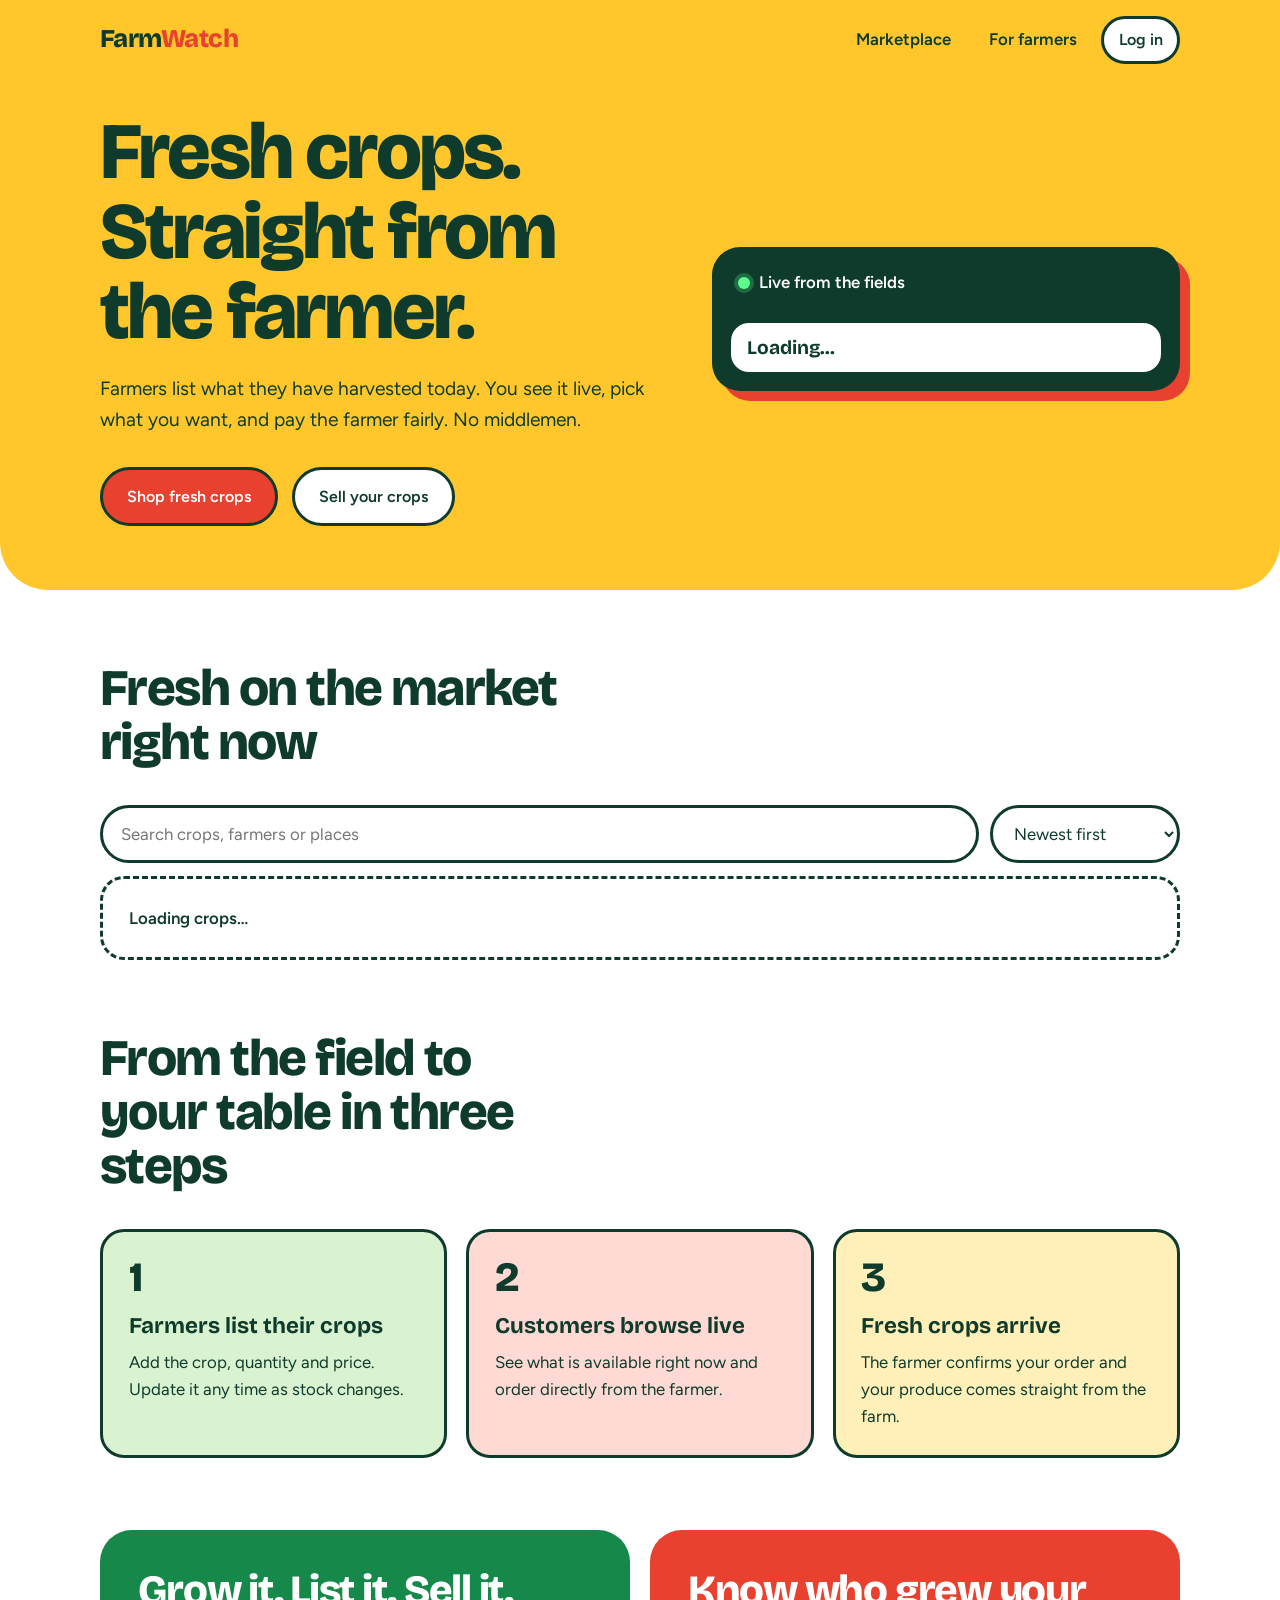
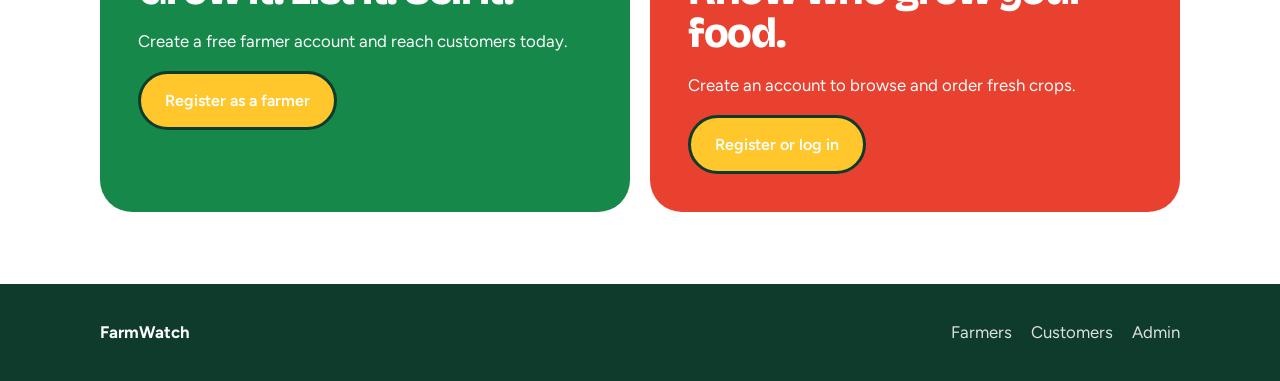
<file: index.html>
<!DOCTYPE html>
<html lang="en">
<head>
<meta charset="UTF-8">
<meta name="viewport" content="width=device-width, initial-scale=1">
<title>FarmWatch: Buy crops straight from the farmer</title>
<link rel="preconnect" href="https://fonts.googleapis.com">
<link rel="preconnect" href="https://fonts.gstatic.com" crossorigin>
<link href="https://fonts.googleapis.com/css2?family=Bricolage+Grotesque:opsz,wght@12..96,500;12..96,800&family=Figtree:wght@400;600&display=swap" rel="stylesheet">
<style>
:root{
  --tomato:#E8412F; --sun:#FFC72C; --leaf:#16894A; --deep:#0E3B2B; --mint:#D9F2D0; --white:#fff;
  --head:'Bricolage Grotesque','Trebuchet MS',sans-serif;
  --body:'Figtree','Segoe UI',Arial,sans-serif;
}
*{box-sizing:border-box;margin:0;padding:0}
html{scroll-behavior:smooth}
body{font-family:var(--body);color:var(--deep);background:var(--white);line-height:1.6;font-size:1.05rem}
a{color:inherit;text-decoration:none}
:focus-visible{outline:3px solid var(--deep);outline-offset:3px}
.wrap{max-width:1120px;margin:0 auto;padding:0 1.25rem}

.nav{display:flex;align-items:center;justify-content:space-between;padding:1rem 0}
.logo{font-family:var(--head);font-weight:800;font-size:1.6rem;letter-spacing:-.02em}
.logo span{color:var(--tomato)}
.nav-links{display:flex;gap:.6rem;align-items:center}
.nav-links a{padding:.5rem .9rem;border-radius:999px;font-weight:600}
.nav-links a:hover{background:var(--mint)}
.btn{display:inline-block;padding:.85rem 1.5rem;border-radius:999px;font-weight:600;border:3px solid var(--deep);transition:transform .15s;cursor:pointer;font-family:inherit;font-size:1rem;color:inherit}
.btn:hover{transform:translateY(-2px)}
.btn-red{background:var(--tomato);color:var(--white)}
.btn-sun{background:var(--sun)}
.btn-white{background:var(--white)}

.hero{background:var(--sun);border-radius:0 0 48px 48px;padding-bottom:4rem}
.hero-grid{display:grid;grid-template-columns:1.1fr .9fr;gap:2.5rem;align-items:center;padding-top:2rem}
h1{font-family:var(--head);font-weight:800;font-size:clamp(2.6rem,6.5vw,5rem);line-height:1;letter-spacing:-.035em}
.hero p{margin:1.4rem 0 2rem;max-width:34rem;font-size:1.2rem}
.hero .btn+.btn{margin-left:.6rem}
.board{background:var(--deep);color:var(--white);border-radius:28px;padding:1.2rem;box-shadow:10px 10px 0 var(--tomato)}
.board-head{display:flex;align-items:center;gap:.6rem;font-weight:600;padding:.2rem .4rem 1rem}
.dot{width:12px;height:12px;border-radius:50%;background:#5CFF8F;box-shadow:0 0 0 4px rgba(92,255,143,.25)}
.crop{display:flex;justify-content:space-between;align-items:center;gap:1rem;background:var(--white);color:var(--deep);border-radius:18px;padding:.8rem 1rem;margin-top:.7rem}
.crop b{font-family:var(--head);font-size:1.2rem;display:block;line-height:1.2}
.crop small{opacity:.7}
.price{font-family:var(--head);font-weight:800;font-size:1.3rem;white-space:nowrap}
.crop:nth-of-type(1) .price{color:var(--tomato)} .crop:nth-of-type(2) .price{color:var(--leaf)} .crop:nth-of-type(3) .price{color:#B77F00}

section{padding:4.5rem 0}
h2{font-family:var(--head);font-weight:800;font-size:clamp(2rem,4.5vw,3.2rem);line-height:1.05;letter-spacing:-.03em;margin-bottom:2.2rem;max-width:30rem}

/* marketplace */
.tools{display:flex;flex-wrap:wrap;gap:.7rem;margin-bottom:1.6rem}
.tools input,.tools select{font:inherit;padding:.8rem 1.1rem;border:3px solid var(--deep);border-radius:999px;background:var(--white);color:var(--deep)}
.tools input{flex:1 1 240px}
.count{margin:-.8rem 0 1.4rem;font-weight:600}
.grid{display:grid;grid-template-columns:repeat(auto-fill,minmax(250px,1fr));gap:1.2rem}
.card{border:3px solid var(--deep);border-radius:24px;padding:1.4rem;display:flex;flex-direction:column;gap:.35rem}
.card:nth-child(4n+1){background:var(--mint)} .card:nth-child(4n+2){background:#FFD9D3}
.card:nth-child(4n+3){background:#FFEFB8} .card:nth-child(4n+4){background:#CFE6FF}
.card h3{font-family:var(--head);font-size:1.6rem;line-height:1.1}
.card .p{font-family:var(--head);font-weight:800;font-size:1.5rem}
.card .meta{opacity:.8}
.card .btn{margin-top:.8rem;text-align:center;background:var(--deep);color:var(--white)}
.msg{grid-column:1/-1;border:3px dashed var(--deep);border-radius:24px;padding:1.6rem;font-weight:600}

.steps{display:grid;grid-template-columns:repeat(3,1fr);gap:1.2rem}
.step{border:3px solid var(--deep);border-radius:24px;padding:1.6rem}
.step:nth-child(1){background:var(--mint)} .step:nth-child(2){background:#FFD9D3} .step:nth-child(3){background:#FFEFB8}
.step .n{font-family:var(--head);font-weight:800;font-size:2.6rem;line-height:1}
.step h3{font-family:var(--head);font-size:1.4rem;margin:.6rem 0 .3rem}

.bands{display:grid;grid-template-columns:1fr 1fr;gap:1.2rem;padding-bottom:4.5rem}
.band{border-radius:32px;padding:2.4rem;display:flex;flex-direction:column;align-items:flex-start;gap:1rem}
.band h2{margin:0;font-size:clamp(1.8rem,3.5vw,2.6rem)}
.band.farmer{background:var(--leaf);color:var(--white)}
.band.customer{background:var(--tomato);color:var(--white)}

footer{background:var(--deep);color:var(--white);padding:2.2rem 0}
footer .wrap{display:flex;justify-content:space-between;flex-wrap:wrap;gap:1rem}
footer a{margin-left:1.2rem;opacity:.85} footer a:hover{opacity:1}

@media (max-width:820px){
  .hero-grid,.steps,.bands{grid-template-columns:1fr}
  .nav-links a.hide{display:none}
  .hero .btn+.btn{margin:.6rem 0 0}
}
@media (prefers-reduced-motion:reduce){*{transition:none!important;scroll-behavior:auto!important}}
</style>
</head>
<body>

<header class="hero">
  <div class="wrap">
    <nav class="nav" aria-label="Main">
      <a class="logo" href="index.html">Farm<span>Watch</span></a>
      <div class="nav-links">
        <a class="hide" href="#market">Marketplace</a>
        <a class="hide" href="farmer.html">For farmers</a>
        <a class="btn btn-white" href="customer.html">Log in</a>
      </div>
    </nav>

    <div class="hero-grid">
      <div>
        <h1>Fresh crops. Straight from the farmer.</h1>
        <p>Farmers list what they have harvested today. You see it live, pick what you want, and pay the farmer fairly. No middlemen.</p>
        <a class="btn btn-red" href="#market">Shop fresh crops</a>
        <a class="btn btn-white" href="farmer.html">Sell your crops</a>
      </div>

      <aside class="board" aria-label="Latest crop listings">
        <div class="board-head"><span class="dot"></span>Live from the fields</div>
        <div id="board"><div class="crop"><div><b>Loading…</b></div></div></div>
      </aside>
    </div>
  </div>
</header>

<main>
  <section id="market">
    <div class="wrap">
      <h2>Fresh on the market right now</h2>
      <div class="tools">
        <input id="q" type="search" placeholder="Search crops, farmers or places" aria-label="Search crops">
        <select id="sort" aria-label="Sort crops">
          <option value="new">Newest first</option>
          <option value="low">Price: low to high</option>
          <option value="high">Price: high to low</option>
        </select>
      </div>
      <p class="count" id="count"></p>
      <div class="grid" id="grid"><p class="msg">Loading crops…</p></div>
    </div>
  </section>

  <section id="how" style="padding-top:0">
    <div class="wrap">
      <h2>From the field to your table in three steps</h2>
      <div class="steps">
        <div class="step"><div class="n">1</div><h3>Farmers list their crops</h3><p>Add the crop, quantity and price. Update it any time as stock changes.</p></div>
        <div class="step"><div class="n">2</div><h3>Customers browse live</h3><p>See what is available right now and order directly from the farmer.</p></div>
        <div class="step"><div class="n">3</div><h3>Fresh crops arrive</h3><p>The farmer confirms your order and your produce comes straight from the farm.</p></div>
      </div>
    </div>
  </section>

  <div class="wrap bands">
    <div class="band farmer">
      <h2>Grow it. List it. Sell it.</h2>
      <p>Create a free farmer account and reach customers today.</p>
      <a class="btn btn-sun" href="farmer.html">Register as a farmer</a>
    </div>
    <div class="band customer">
      <h2>Know who grew your food.</h2>
      <p>Create an account to browse and order fresh crops.</p>
      <a class="btn btn-sun" href="customer.html">Register or log in</a>
    </div>
  </div>
</main>

<footer>
  <div class="wrap">
    <strong>FarmWatch</strong>
    <div><a href="farmer.html">Farmers</a><a href="customer.html">Customers</a><a href="admin.html">Admin</a></div>
  </div>
</footer>

<script type="module">
import { initializeApp } from "https://www.gstatic.com/firebasejs/10.12.2/firebase-app.js";
import { getDatabase, ref, onValue } from "https://www.gstatic.com/firebasejs/10.12.2/firebase-database.js";

// 1. PASTE YOUR OWN FIREBASE CONFIG HERE (must include databaseURL)
const firebaseConfig = {
  apiKey: "YOUR_API_KEY",
  authDomain: "YOUR_PROJECT.firebaseapp.com",
  databaseURL: "https://YOUR_PROJECT-default-rtdb.firebaseio.com",
  projectId: "YOUR_PROJECT",
  appId: "YOUR_APP_ID"
};
// 2. The database path where farmers save crops
const CROPS_PATH = "crops";

const db = getDatabase(initializeApp(firebaseConfig));
const $ = id => document.getElementById(id);
const esc = s => String(s ?? "").replace(/[&<>"']/g, m => ({"&":"&amp;","<":"&lt;",">":"&gt;",'"':"&quot;","'":"&#39;"}[m]));

let crops = [];

// Accepts several common field names so it works with your existing data
const norm = (id, c) => ({
  id,
  name: c.name || c.cropName || c.crop || "Crop",
  price: Number(c.price) || 0,
  qty: c.quantity ?? c.qty ?? "",
  unit: c.unit || "kg",
  farmer: c.farmerName || c.farmer || "",
  place: c.location || c.village || c.city || "",
  time: Number(c.createdAt || c.timestamp) || 0
});

onValue(ref(db, CROPS_PATH), snap => {
  crops = [];
  snap.forEach(ch => { crops.push(norm(ch.key, ch.val())); });
  render();
}, () => {
  $("grid").innerHTML = '<p class="msg">Could not load crops. Check your Firebase config and database rules.</p>';
  $("board").innerHTML = "";
});

function render() {
  const term = $("q").value.trim().toLowerCase();
  let list = crops.filter(c => (c.name + " " + c.farmer + " " + c.place).toLowerCase().includes(term));
  const mode = $("sort").value;
  list.sort((a, b) => mode === "low" ? a.price - b.price : mode === "high" ? b.price - a.price : b.time - a.time);

  $("count").textContent = list.length ? list.length + (list.length === 1 ? " listing" : " listings") : "";
  $("grid").innerHTML = list.length ? list.map(c => `
    <article class="card">
      <h3>${esc(c.name)}</h3>
      <div class="p">₹${esc(c.price)}/${esc(c.unit)}</div>
      ${c.qty !== "" ? <div class="meta">${esc(c.qty)} ${esc(c.unit)} available</div> : ""}
      ${c.farmer ? <div class="meta">Grown by ${esc(c.farmer)}</div> : ""}
      ${c.place ? <div class="meta">${esc(c.place)}</div> : ""}
      <a class="btn" href="customer.html">Order this crop</a>
    </article>`).join("")
    : '<p class="msg">' + (crops.length ? "No crops match your search." : "No crops listed yet. Farmers can add the first listing.") + "</p>";

  const latest = [...crops].sort((a, b) => b.time - a.time).slice(0, 3);
  $("board").innerHTML = latest.length ? latest.map(c => `
    <div class="crop"><div><b>${esc(c.name)}</b><small>${c.qty !== "" ? esc(c.qty) + " " + esc(c.unit) + " available" : esc(c.farmer)}</small></div>
    <span class="price">₹${esc(c.price)}/${esc(c.unit)}</span></div>`).join("")
    : '<div class="crop"><div><b>No listings yet</b><small>Be the first farmer to list</small></div></div>';
}

$("q").addEventListener("input", render);
$("sort").addEventListener("change", render);
</script>
</body>
</html>
</file>
